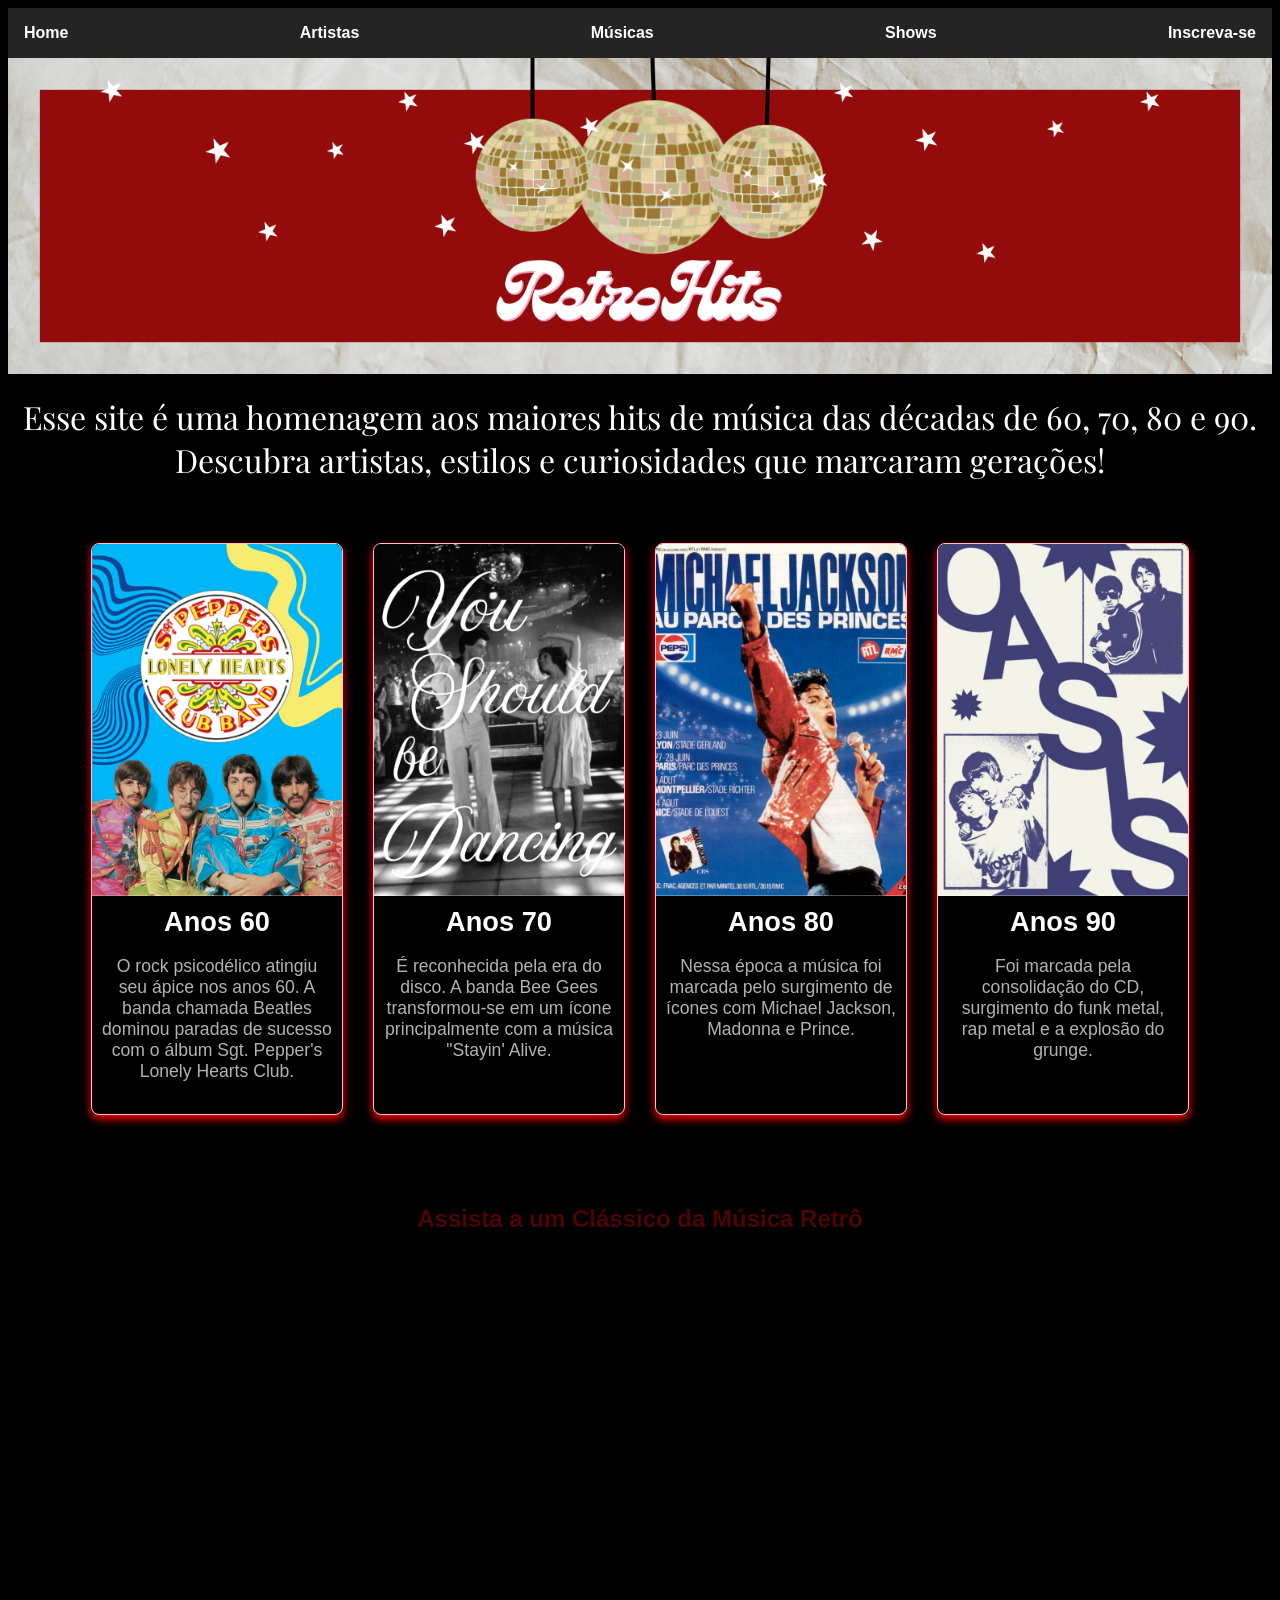
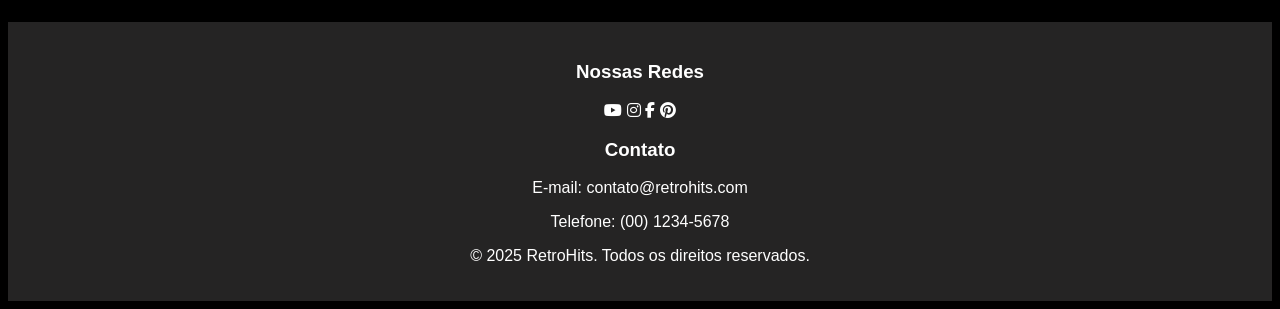
<file: retro.hits/index.html>
<!DOCTYPE html>
<html lang="en">
<head>
    <meta charset="UTF-8">
    <meta name="viewport" content="width=device-width, initial-scale=1.0">
    <title>RetroHits</title>
    <link rel="stylesheet" href="estilo.css">
    <link rel="stylesheet" href="https://cdnjs.cloudflare.com/ajax/libs/font-awesome/6.4.0/css/all.min.css">
    <link rel="apple-touch-icon" sizes="180x180" href="Favicon/apple-touch-icon.png">
<link rel="icon" type="image/png" sizes="32x32" href="Favicon/favicon-32x32.png">
<link rel="icon" type="image/png" sizes="16x16" href="Favicon/favicon-16x16.png">
<link rel="manifest" href="Favicon/site.webmanifest">
<link rel="stylesheet" href="https://cdnjs.cloudflare.com/ajax/libs/font-awesome/6.4.0/css/all.min.css">
<link rel="preconnect" href="https://fonts.googleapis.com">
<link rel="preconnect" href="https://fonts.gstatic.com" crossorigin>
<link href="https://fonts.googleapis.com/css2?family=Playfair+Display:ital,wght@0,400..900;1,400..900&display=swap" rel="stylesheet">
</head>
<body>
    <nav>
        <ul>
            <li>
                <a href="index.html">Home</a>
            </li>
            <li>
                <a href="./Paginas/arstistasbandas.html">Artistas</a>
            </li>
            <li>
                <a href="./Paginas/musica.html">Músicas</a>
            </li>
            <li>
                <a href="./Paginas/shows.html">Shows</a>
            </li>
            <li>
                <a href="./Paginas/inscricao.html">Inscreva-se</a>
            </li>
        </ul>
    </nav>
<!--Banner da primeira pagina-->
<section class="banner">
    <img src="./Imagens/Banner-retrohit-2.png" alt="BannerRetroHits">
</section>
<main>
    <h1 class="indehe-page">Esse site é uma homenagem aos maiores hits de música das décadas de 60, 70, 80 e 90. Descubra artistas, estilos e curiosidades que marcaram gerações!</h1>
</main>
<!--cards do site-->
<section class="decadas-cards">
    <div class="card">
        <a href="./Paginas/arstistasbandas.html">
            <img src="./Imagens/Beatles-60in.png" alt="Anos 60">
        </a>
        <h2>Anos 60</h2>
        <p>O rock psicodélico atingiu seu ápice nos anos 60. A banda chamada Beatles dominou paradas de sucesso com o álbum Sgt. Pepper's Lonely Hearts Club.</p>
    </div>
    <div class="card">
        <a href="./Paginas/arstistasbandas.html">
            <img src="./Imagens/You-70.png" alt="Anos 70">
        </a>
        <h2>Anos 70</h2>
        <p>É reconhecida pela era do disco. A banda Bee Gees transformou-se em um ícone principalmente com a música "Stayin' Alive.</p>
    </div>
    <div class="card">
        <a href="./Paginas/arstistasbandas.html">
            <img src="./Imagens/Michael-80.png" alt="Anos 80">
        </a>
        <h2>Anos 80</h2>
        <p>Nessa época a música foi marcada pelo surgimento de ícones com Michael Jackson, Madonna e Prince.</p>
        </div>
        <div class="card">
            <a href="./Paginas/arstistasbandas.html">
                <img src="./Imagens/oasis-90.png" alt="Anos 90">
            </a>
            <h2>Anos 90</h2>
            <p>Foi marcada pela consolidação do CD, surgimento do funk metal, rap metal e a explosão do grunge.</p>
        </div>
    </div>
</section>
<main>
    <div class="video-container">
        <h2>Assista a um Clássico da Música Retrô</h2>
        <iframe width="560" height="315" src="https://www.youtube.com/embed/hh1mhJXVIkw?si=YY-Cj5XmG7aO5oZC"   title="YouTube video player" frameborder="0" allow="accelerometer; autoplay; clipboard-write; encrypted-media; gyroscope; picture-in-picture" allowfullscreen></iframe>
    </div>
</main>
<footer>
    <div class="footer-container">
        <div class="footer-section social-media">
            <h3>Nossas Redes</h3>
            <div class="social-icons">
                <a href="https://youtu.be/Gs069dndIYk?si=flCSPlb23J-q59A-" target="_blank" title="Nosso Canal no YouTube"><i class="fab fa-youtube"></i></a>
                <a href="https://www.instagram.com/retrohits" target="_blank" title="Nosso Instagram"><i class="fab fa-instagram"></i></a>
                <a href="https://www.facebook.com/retrohits" target="_blank" title="Nossa Página no Facebook"><i class="fab fa-facebook-f"></i></a>
                <a href="https://pin.it/2T1dgFbW1" target="_blank" title="Nosso Pinterest"><i class="fab fa-pinterest"></i></a>
            </div>
        </div>

        <div class="footer-section contact-info">
            <h3>Contato</h3>
            <p>E-mail: contato@retrohits.com</p>
            <p>Telefone: (00) 1234-5678</p>
            <p>&copy; 2025 RetroHits. Todos os direitos reservados.</p>
        </div>
    </div>
</footer>
</body>
</html>
</file>
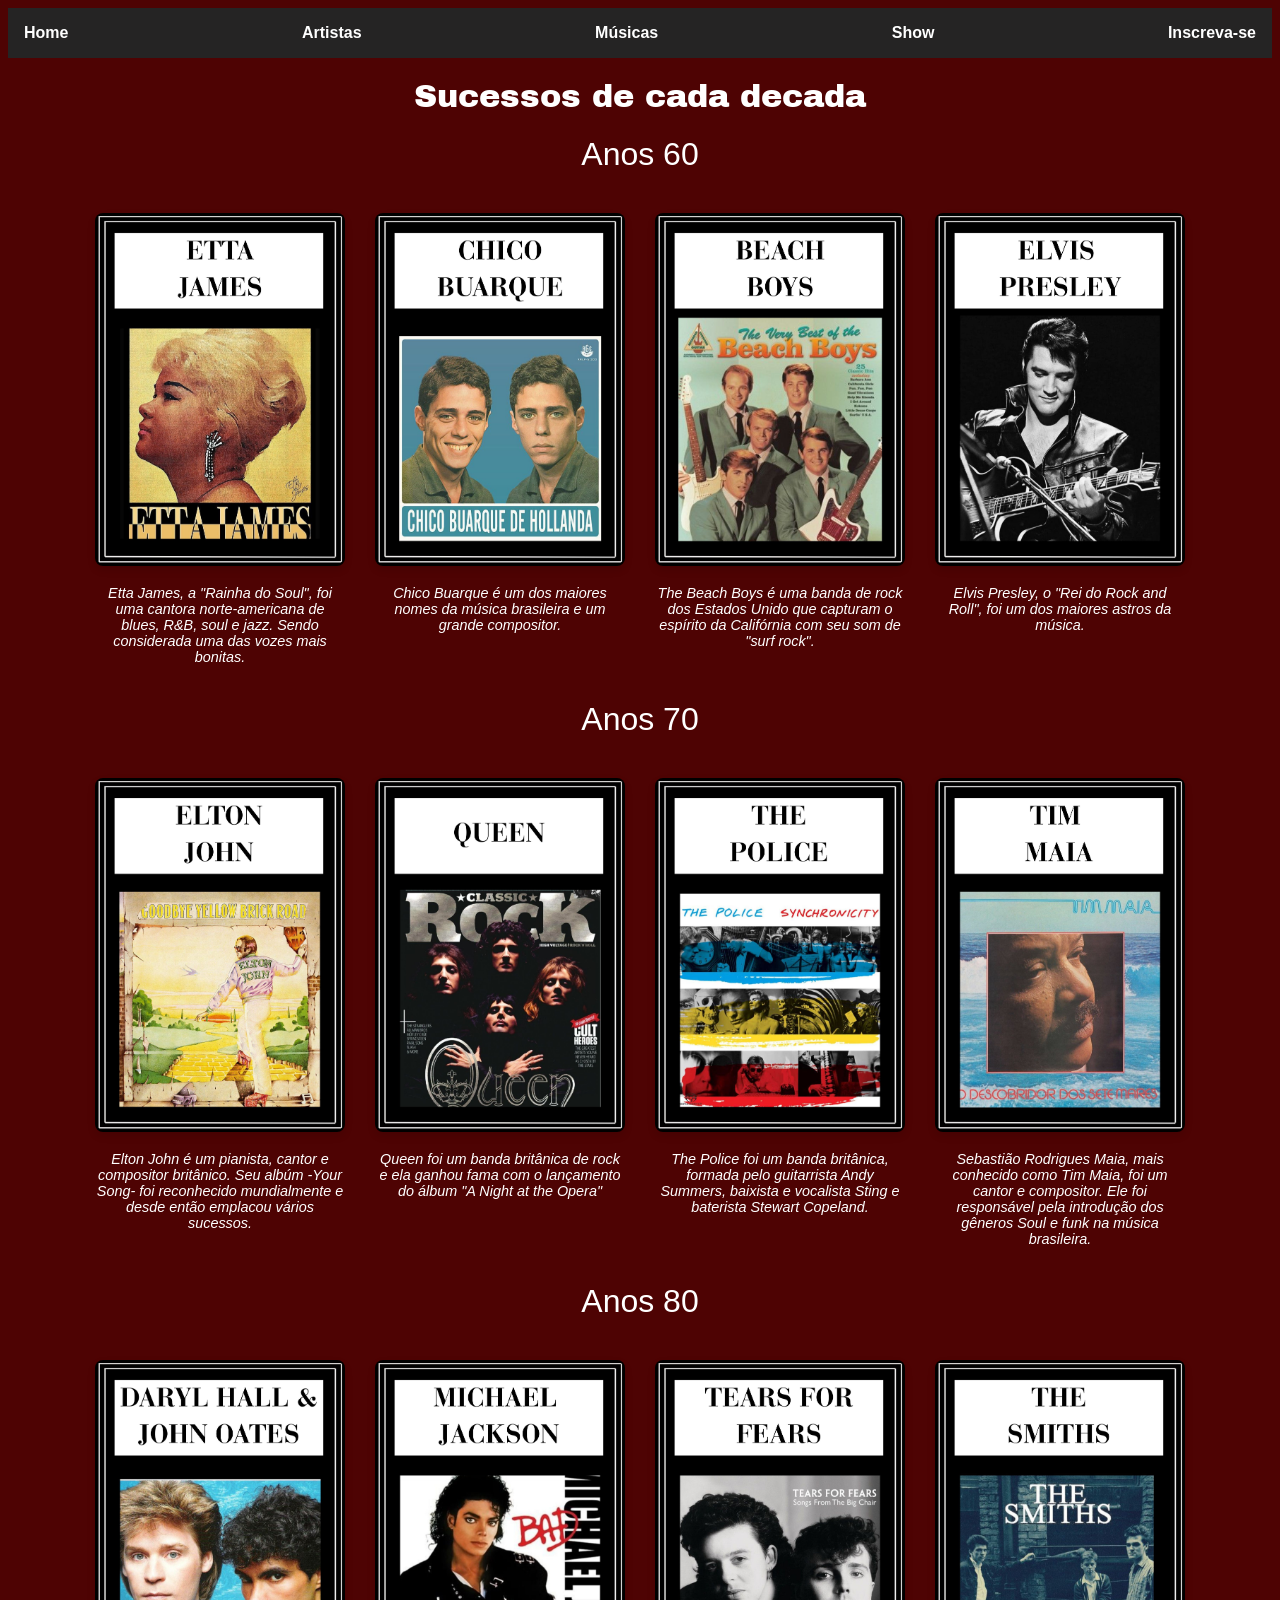
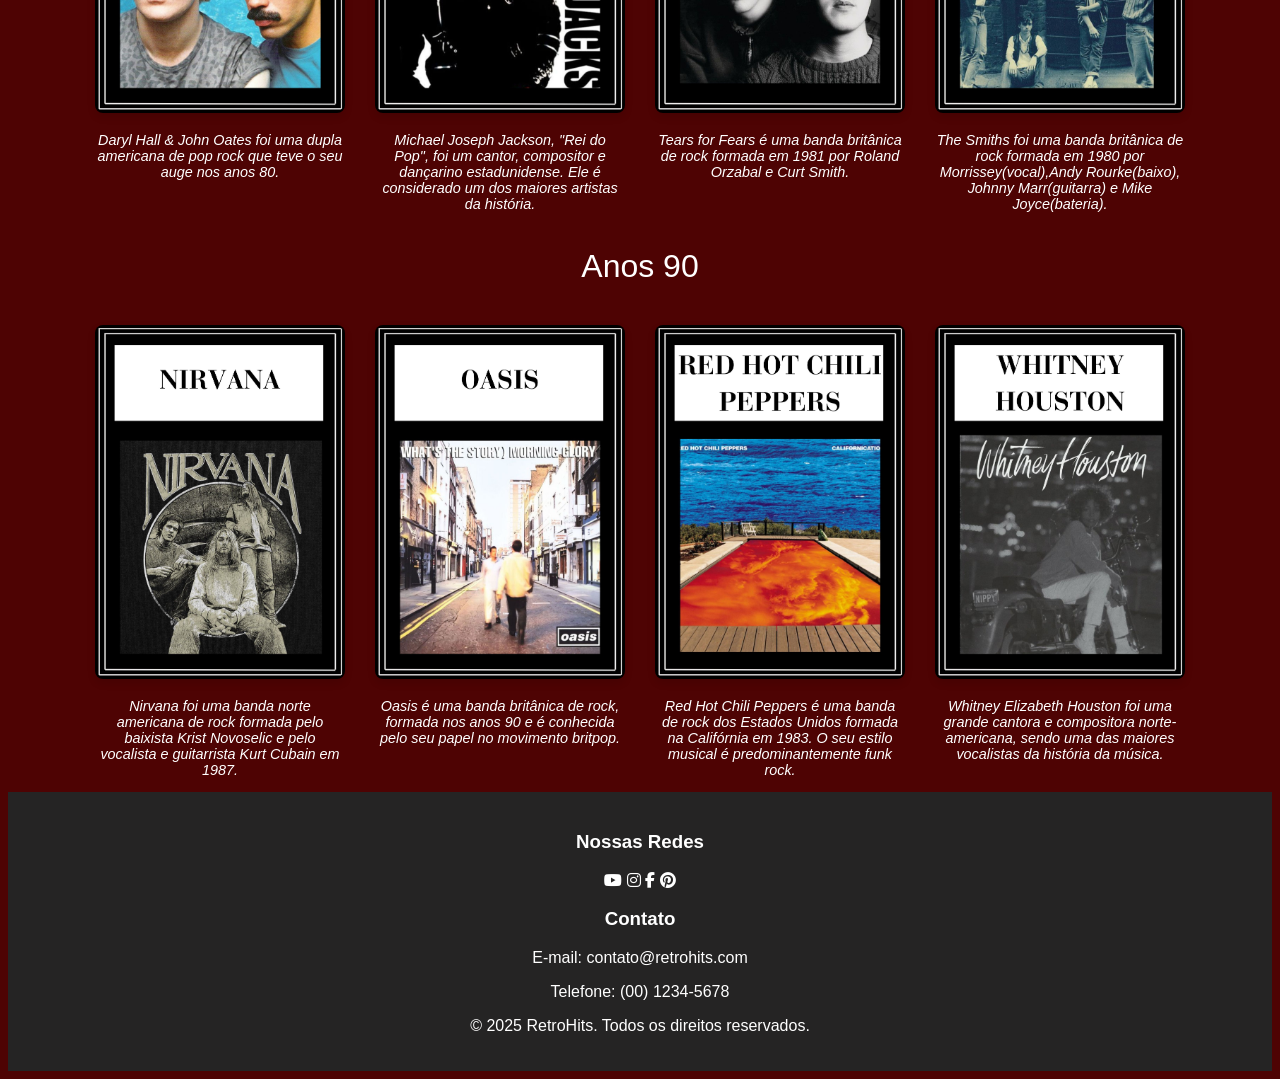
<file: retro.hits/Paginas/arstistasbandas.html>
<!DOCTYPE html>
<html lang="en">
<head>
    <meta charset="UTF-8">
    <meta name="viewport" content="width=device-width, initial-scale=1.0">
    <title>Inscreva-se</title>
    <link rel="stylesheet" href="../estilo.css">
    <link rel="stylesheet" href="https://cdnjs.cloudflare.com/ajax/libs/font-awesome/6.4.0/css/all.min.css">
     <link rel="apple-touch-icon" sizes="180x180" href="../Favicon/apple-touch-icon.png">
<link rel="icon" type="image/png" sizes="32x32" href="../Favicon/favicon-32x32.png">
<link rel="icon" type="image/png" sizes="16x16" href="../Favicon/favicon-16x16.png">
<link rel="manifest" href="../Favicon/site.webmanifest">
<link rel="stylesheet" href="https://cdnjs.cloudflare.com/ajax/libs/font-awesome/6.4.0/css/all.min.css">
<link rel="preconnect" href="https://fonts.googleapis.com">
<link rel="preconnect" href="https://fonts.gstatic.com" crossorigin>
<link href="https://fonts.googleapis.com/css2?family=Archivo+Black&display=swap" rel="stylesheet">
</head>
<body>
    <nav>
        <ul>
            <li>
                <a href="../index.html">Home</a>
            </li>
            <li>
                <a href="../Paginas/arstistasbandas.html">Artistas</a>
            </li>
            <li>
                <a href="../Paginas/musica.html">Músicas</a>
            </li>
            <li>
                <a href="../Paginas/shows.html">Show</a>
            </li>
            <li>
                <a href="../Paginas/inscricao.html">Inscreva-se</a>
            </li>
        </ul>
    </nav>
    <main>
        <h1 class="artistash1-page">Sucessos de cada decada</h1>
        <h1>Anos 60</h1>
        <main>
    <div class="artist-gallery">
        <div class="artist-card">
            <img src="../Imagens/artistas-60-ettta-con.jpg" alt="Etta James">
            <p>Etta James, a "Rainha do Soul", foi uma cantora norte-americana de blues, R&B, soul e jazz. Sendo considerada uma das vozes mais bonitas.</p>
        </div>
        <div class="artist-card">
            <img src="../Imagens/artistas-60-chico-con.jpg" alt="Chico Buarque">
            <p>Chico Buarque é um dos maiores nomes da música brasileira e um grande compositor.</p>
        </div>
        <div class="artist-card">
            <img src="../Imagens/artistas-60-beach-con.jpg" alt="The Beach Boys">
            <p>The Beach Boys é uma banda de rock dos Estados Unido que capturam o espírito da Califórnia com seu som de "surf rock".</p>
        </div>
        <div class="artist-card">
            <img src="../Imagens/artistas-60-elvis-con.jpg" alt="Elvis Presley">
            <p>Elvis Presley, o "Rei do Rock and Roll", foi um dos maiores astros da música.</p>
        </div>
    </div>
    <h1>Anos 70</h1>
    <div class="artist-gallery">
        <div class="artist-card">
            <img src="../Imagens/artistas-70-ELT-con.jpg" alt="Elton John">
            <p>Elton John é um pianista, cantor e compositor britânico. Seu albúm -Your Song- foi reconhecido mundialmente e desde então emplacou vários sucessos.</p>
        </div>
        <div class="artist-card">
            <img src="../Imagens/artistas-70-queen-con.jpg" alt="Queen">
            <p>Queen foi um banda britânica de rock e ela ganhou fama com o lançamento do álbum "A Night at the Opera" </p>
        </div>
        <div class="artist-card">
            <img src="../Imagens/artistas-70-thepo-con.jpg" alt="The Police">
            <p>The Police foi um banda britânica, formada pelo guitarrista Andy Summers, baixista e vocalista Sting e baterista Stewart Copeland.</p>
        </div>
        <div class="artist-card">
            <img src="../Imagens/artistas-70-tim-con.jpg" alt="Tim Maia">
            <p>Sebastião Rodrigues Maia, mais conhecido como Tim Maia, foi um cantor e compositor. Ele foi responsável pela introdução dos gêneros Soul e funk na música brasileira.</p>
        </div>
    </div>
        <h1>Anos 80</h1>
    <div class="artist-gallery">
        <div class="artist-card">
            <img src="../Imagens/artistas-80-DAJO-con.jpg" alt="Daryl Hall and John Oats">
            <p>Daryl Hall & John Oates foi uma dupla americana de pop rock que teve o seu auge nos anos 80.</p>
        </div>
        <div class="artist-card">
            <img src="../Imagens/artistas-80-MICHA-con.jpg" alt="Michael Jackson">
            <p>Michael Joseph Jackson, "Rei do Pop", foi um cantor, compositor e dançarino estadunidense. Ele é considerado um dos maiores artistas da história. </p>
        </div>
        <div class="artist-card">
            <img src="../Imagens/artistas-80-TEFF-con.jpg" alt="Tears for Fears">
            <p>Tears for Fears é uma banda britânica de rock formada em 1981 por Roland Orzabal e Curt Smith.</p>
        </div>
        <div class="artist-card">
            <img src="../Imagens/artistas-80-THESM-con.jpg" alt="The Smiths">
            <p>The Smiths foi uma banda britânica de rock formada em 1980 por Morrissey(vocal),Andy Rourke(baixo), Johnny Marr(guitarra) e Mike Joyce(bateria).</p>
        </div>
    </div>
        <h1>Anos 90</h1>
    <div class="artist-gallery">
        <div class="artist-card">
            <img src="../Imagens/artistas-90-NIRVANA-con.jpg" alt="Nirvana">
            <p>Nirvana foi uma banda norte americana de rock formada pelo baixista Krist Novoselic e pelo vocalista e guitarrista Kurt Cubain em 1987.</p>
        </div>
        <div class="artist-card">
            <img src="../Imagens/artistas-90-oasis-con.jpg" alt="Oasis">
            <p>Oasis é uma banda britânica de rock, formada nos anos 90 e é conhecida pelo seu papel no movimento britpop.</p>
        </div>
        <div class="artist-card">
            <img src="../Imagens/artistas-90-RHC.jpg" alt="Red Hot Chili Peppers">
            <p>Red Hot Chili Peppers é uma banda de rock dos Estados Unidos formada na Califórnia em 1983. O seu estilo musical é predominantemente funk rock.</p>
        </div>
        <div class="artist-card">
            <img src="../Imagens/artistas-90-WH-con.jpg" alt="Whitney Houston">
            <p>Whitney Elizabeth Houston foi uma grande cantora e compositora norte-americana, sendo uma das maiores vocalistas da história da música.</p>
        </div>
    </div>
</main>
<body class="artists-page">
</section>
<footer>
    <div class="footer-container">
        <div class="footer-section social-media">
            <h3>Nossas Redes</h3>
            <div class="social-icons">
                <a href="https://youtu.be/Gs069dndIYk?si=flCSPlb23J-q59A-" target="_blank" title="Nosso Canal no YouTube"><i class="fab fa-youtube"></i></a>
                <a href="https://www.instagram.com/retrohits" target="_blank" title="Nosso Instagram"><i class="fab fa-instagram"></i></a>
                <a href="https://www.facebook.com/retrohits" target="_blank" title="Nossa Página no Facebook"><i class="fab fa-facebook-f"></i></a>
                <a href="https://pin.it/2T1dgFbW1" target="_blank" title="Nosso Pinterest"><i class="fab fa-pinterest"></i></a>
            </div>
        </div>

        <div class="footer-section contact-info">
            <h3>Contato</h3>
            <p>E-mail: contato@retrohits.com</p>
            <p>Telefone: (00) 1234-5678</p>
            <p>&copy; 2025 RetroHits. Todos os direitos reservados.</p>
        </div>
    </div>
</footer>
</body>
</html>
</file>
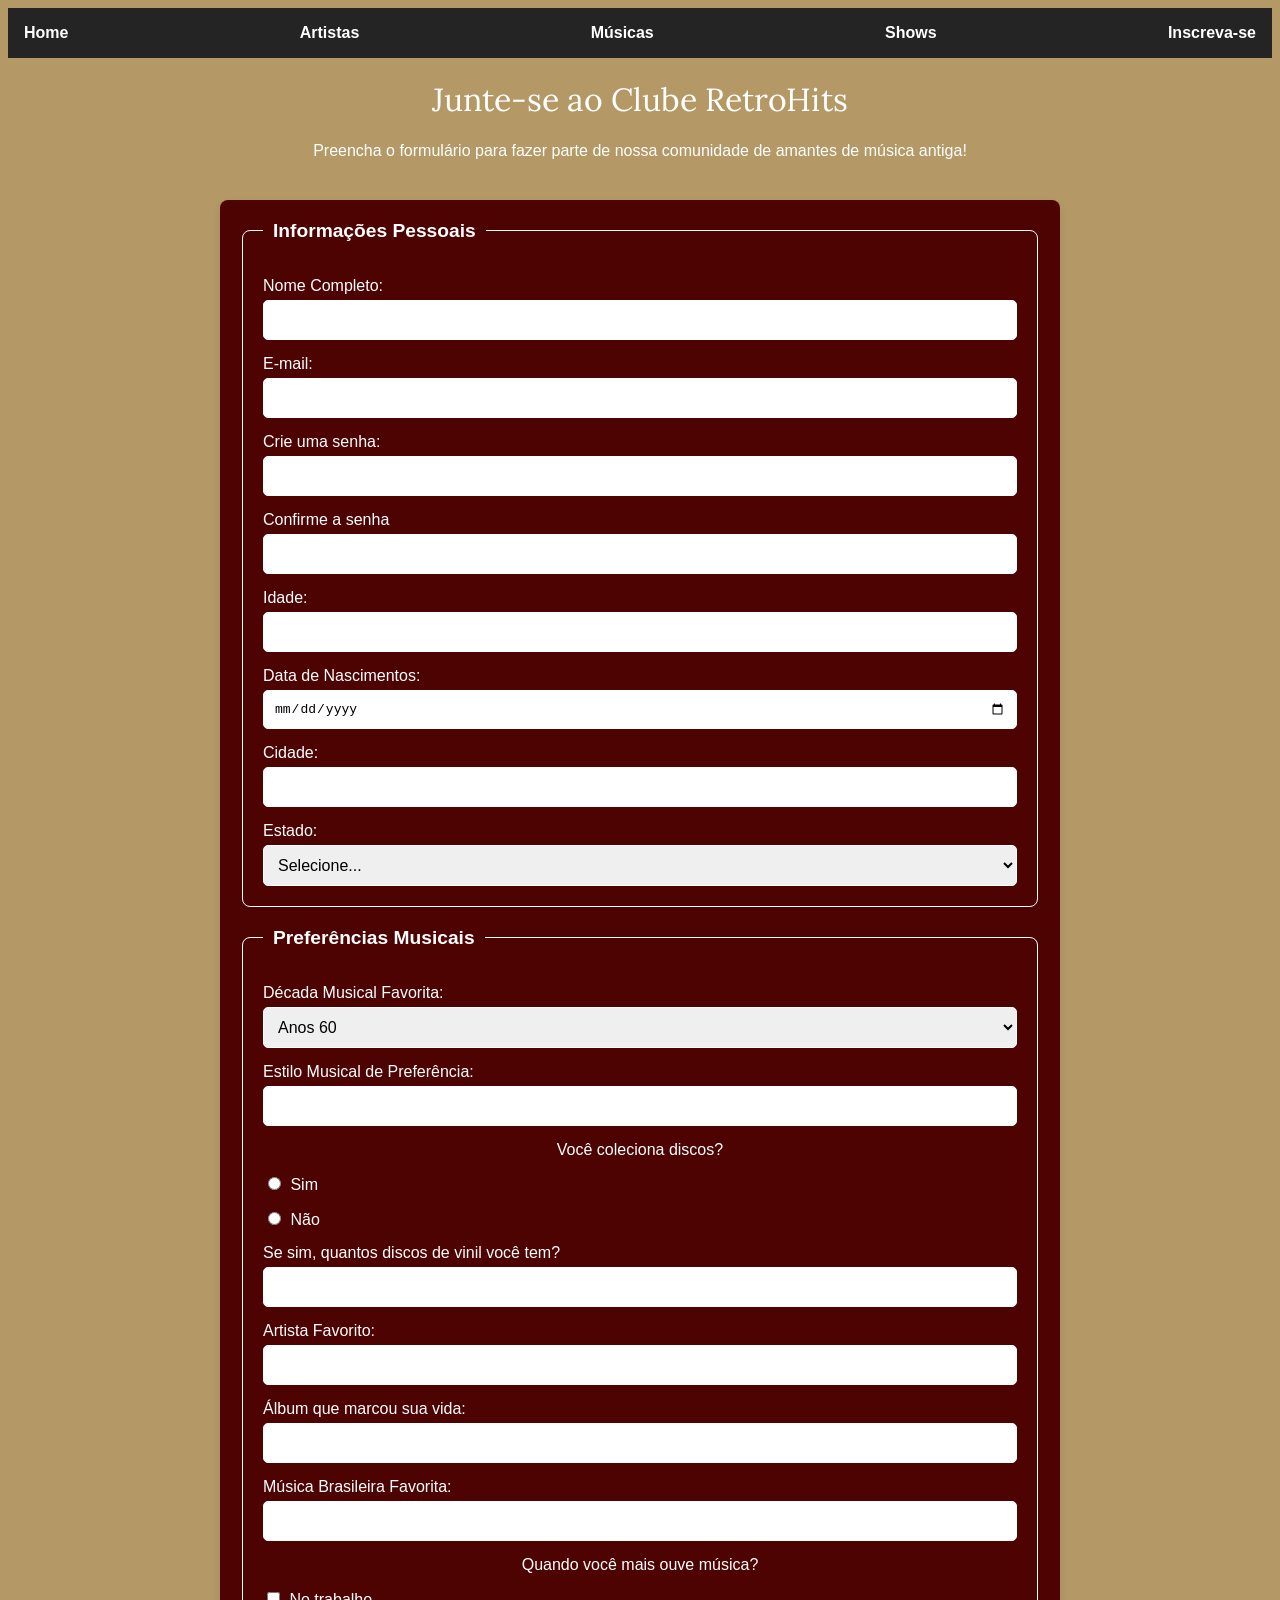
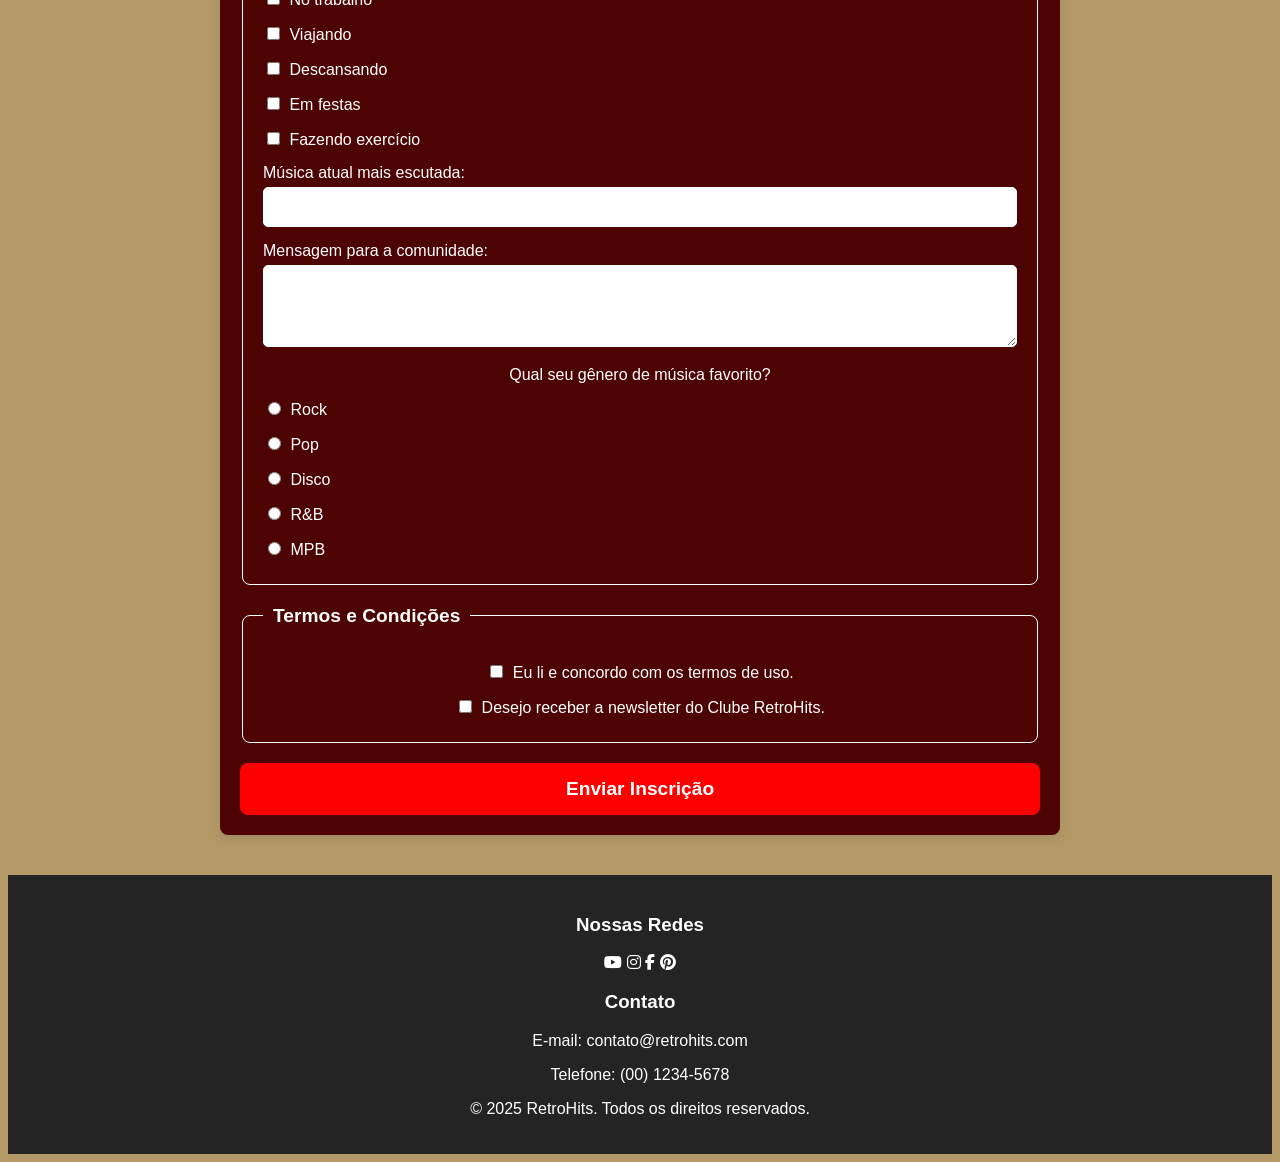
<file: retro.hits/Paginas/inscricao.html>
<!DOCTYPE html>
<html lang="en">
<head>
    <meta charset="UTF-8">
    <meta name="viewport" content="width=device-width, initial-scale=1.0">
    <title>Inscreva-se</title>
    <link rel="stylesheet" href="../estilo.css">
    <link rel="stylesheet" href="https://cdnjs.cloudflare.com/ajax/libs/font-awesome/6.4.0/css/all.min.css">
      <link rel="apple-touch-icon" sizes="180x180" href="../Favicon/apple-touch-icon.png">
<link rel="icon" type="image/png" sizes="32x32" href="../Favicon/favicon-32x32.png">
<link rel="icon" type="image/png" sizes="16x16" href="../Favicon/favicon-16x16.png">
<link rel="manifest" href="../Favicon/site.webmanifest">
    <link rel="stylesheet" href="https://cdnjs.cloudflare.com/ajax/libs/font-awesome/6.4.0/css/all.min.css">
    <link rel="preconnect" href="https://fonts.googleapis.com">
    <link rel="preconnect" href="https://fonts.gstatic.com" crossorigin>
    <link href="https://fonts.googleapis.com/css2?family=Lora:ital,wght@0,400..700;1,400..700&display=swap" rel="stylesheet">
</head>
<body>
    <nav>
        <ul>
            <li>
                <a href="../index.html">Home</a>
            </li>
            <li>
                <a href="../Paginas/arstistasbandas.html">Artistas</a>
            </li>
            <li>
                <a href="../Paginas/musica.html">Músicas</a>
            </li>
            <li>
                <a href="../Paginas/shows.html">Shows</a>
            </li>
            <li>
                <a href="../Paginas/inscricao.html">Inscreva-se</a>
            </li>
        </ul>
    </nav>
    <main>
        <h1 class="title font anton">Junte-se ao Clube RetroHits</h1>
        
        <p>Preencha o formulário para fazer parte de nossa comunidade de amantes de música antiga!</p>

        <form action="#" method="POST">

            <fieldset>
                <legend>Informações Pessoais</legend>
                <label for="nome">Nome Completo:</label>
                <input type="text" id="nome" name="nome_completo" required>

                <label for="email">E-mail:</label>
                <input type="email" id="email" name="email_usuario" required>

                <label for="senha">Crie uma senha:</label>
                <input type="password" id="senha" name="senha_usuario" required>

                <label for="confirma_senha">Confirme a senha</label>
                <input type="password" id="confirma_senha" name="confirma_senha" required>

                <label for="idade">Idade:</label>
                <input type="number" id="idade" min="5" max="120" required>

                <label for="data_nasc">Data de Nascimentos:</label>
                <input type="date" id="data_nasc" name="data_nascimento" required>

                <label for="cidade">Cidade:</label>
                <input type="text" id="cidade" name="cidade_usuario" required>

                <label for="estado">Estado:</label>
                <select id="estado" name="estado_usuario">
                    <option value="">Selecione...</option>
                    <option value="AC">Acre</option>
                    <option value="AL">Alagoas</option>
                    <option value="AP">Amapá</option>
                    <option value="AM">Amazonas</option>
                    <option value="BA">Bahia</option>
                    <option value="CE">Ceará</option>
                    <option value="DF">Distrito Federal</option>
                    <option value="ES">Espírito Santo</option>
                    <option value="GO">Goiás</option>
                    <option value="MA">Maranhão</option>
                    <option value="MT">Mato Grosso</option>
                    <option value="MS">Mato Grosso do Sul</option>
                    <option value="MG">Minas Gerais</option>
                    <option value="PA">Pará</option>
                    <option value="PB">Paraíba</option>
                    <option value="PR">Paraná</option>
                    <option value="PE">Pernambuco</option>
                    <option value="PI">Piauí</option>
                    <option value="RJ">Rio de Janeiro</option>
                    <option value="RN">Rio Grande do Norte</option>
                    <option value="RS">Rio Grande do Sul</option>
                    <option value="RO">Rondônia</option>
                    <option value="RR">Roraima</option>
                    <option value="SC">Santa Catarina</option>
                    <option value="SP">São Paulo</option>
                    <option value="SE">Sergipe</option>
                    <option value="TO">Tocantins</option>
                </select>
            </fieldset>

            <fieldset>
                <legend>Preferências Musicais</legend>
                <label for="decada_favorita">Década Musical Favorita:</label>
                <select id="decada_favorita" name="decada_musical_favorita">
                    <option value="60">Anos 60</option>
                    <option value="70">Anos 70</option>
                    <option value="80">Anos 80</option>
                    <option value="90">Anos 90</option>
                </select>
                
                <label for="estilo_musical">Estilo Musical de Preferência:</label>
                <input type="text" id="estilo_musical" name="estilo_musical">
                
                <p>Você coleciona discos?</p>
                <label><input type="radio" name="coleciona_discos" value="sim" required> Sim</label>
                <label><input type="radio" name="coleciona_discos" value="nao"> Não</label>

                <label for="quantos_vinil">Se sim, quantos discos de vinil você tem?</label>
                <input type="number" id="quantos_vinil" name="quantos_vinil" min="0">
                
                <label for="artista_favorito">Artista Favorito:</label>
                <input type="text" id="artista_favorito" name="artista_favorito">
                
                <label for="album_vida">Álbum que marcou sua vida:</label>
                <input type="text" id="album_vida" name="album_que_marcou">
                
                <label for="musica_br">Música Brasileira Favorita:</label>
                <input type="text" id="musica_br" name="musica_br_favorita">
                
                <p>Quando você mais ouve música?</p>
                <label><input type="checkbox" name="quando_ouve_musica[]" value="no_trabalho"> No trabalho</label>
                <label><input type="checkbox" name="quando_ouve_musica[]" value="viajando"> Viajando</label>
                <label><input type="checkbox" name="quando_ouve_musica[]" value="descansando"> Descansando</label>
                <label><input type="checkbox" name="quando_ouve_musica[]" value="em_festas"> Em festas</label>
                <label><input type="checkbox" name="quando_ouve_musica[]" value="fazendo_exercicio"> Fazendo exercício</label>
                
                <label for="musica_atual">Música atual mais escutada:</label>
                <input type="text" id="musica_atual" name="musica_atual_escudada">
                
                <label for="mensagem">Mensagem para a comunidade:</label>
                <textarea id="mensagem" name="mensagem_comunidade" rows="4"></textarea>

                <p>Qual seu gênero de música favorito?</p>
                <label><input type="radio" name="genero_favorito" value="rock"> Rock</label>
                <label><input type="radio" name="genero_favorito" value="pop"> Pop</label>
                <label><input type="radio" name="genero_favorito" value="disco"> Disco</label>
                <label><input type="radio" name="genero_favorito" value="r&b"> R&B</label>
                <label><input type="radio" name="genero_favorito" value="mpb"> MPB</label>

            </fieldset>

            <fieldset>
                <legend>Termos e Condições</legend>
                <p>
                    <label>
                        <input type="checkbox" name="aceite_termos" required>
                        Eu li e concordo com os termos de uso.
                    </label>
                </p>
                <p>
                    <label>
                        <input type="checkbox" name="receber_newsletter">
                        Desejo receber a newsletter do Clube RetroHits.
                    </label>
                </p>
            </fieldset>

            <button type="submit">Enviar Inscrição</button>
        </form>
    </main>
<body class="inscricao-page"></body>
<footer>
    <div class="footer-container">
        <div class="footer-section social-media">
            <h3>Nossas Redes</h3>
            <div class="social-icons">
                <a href="https://youtu.be/Gs069dndIYk?si=flCSPlb23J-q59A-" target="_blank" title="Nosso Canal no YouTube"><i class="fab fa-youtube"></i></a>
                <a href="https://www.instagram.com/retrohits" target="_blank" title="Nosso Instagram"><i class="fab fa-instagram"></i></a>
                <a href="https://www.facebook.com/retrohits" target="_blank" title="Nossa Página no Facebook"><i class="fab fa-facebook-f"></i></a>
                <a href="https://pin.it/2T1dgFbW1" target="_blank" title="Nosso Pinterest"><i class="fab fa-pinterest"></i></a>
            </div>
        </div>

        <div class="footer-section contact-info">
            <h3>Contato</h3>
            <p>E-mail: contato@retrohits.com</p>
            <p>Telefone: (00) 1234-5678</p>
            <p>&copy; 2025 RetroHits. Todos os direitos reservados.</p>
        </div>
    </div>
</footer>
</body>
</html>
</file>
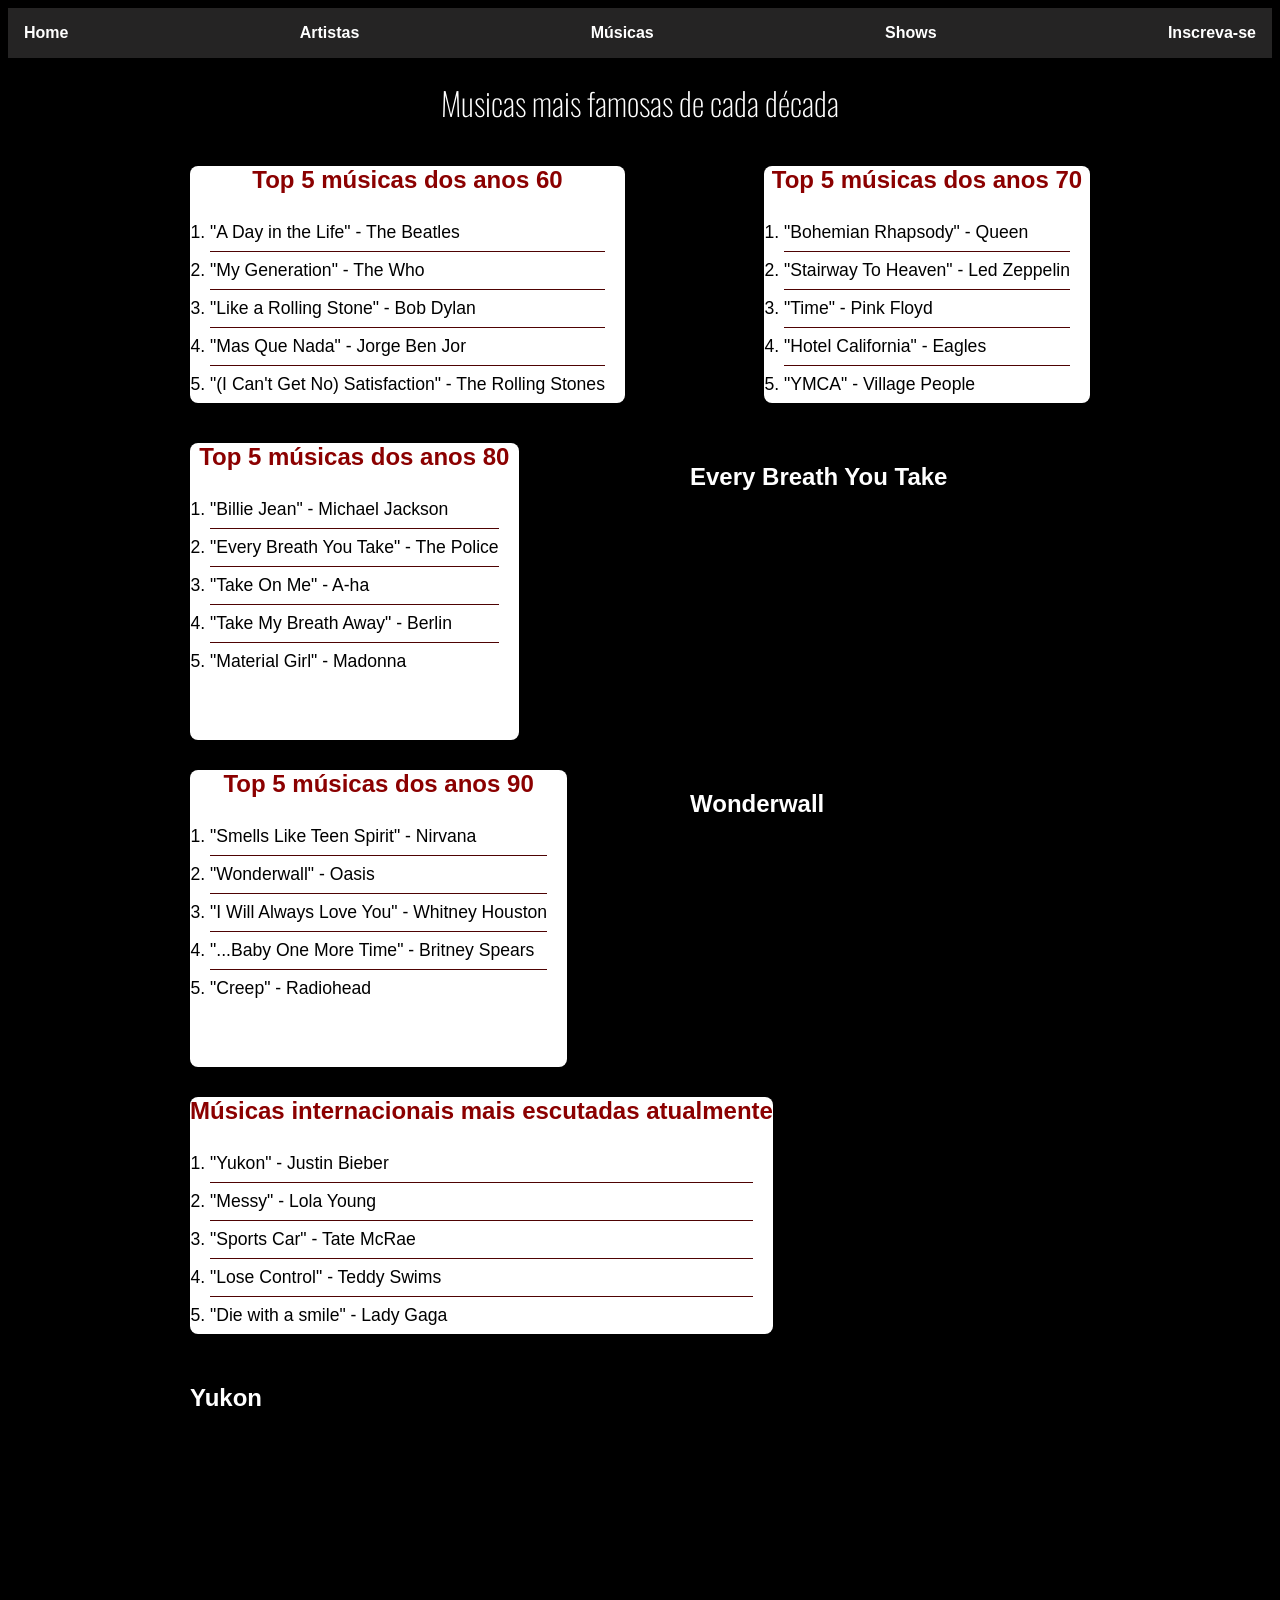
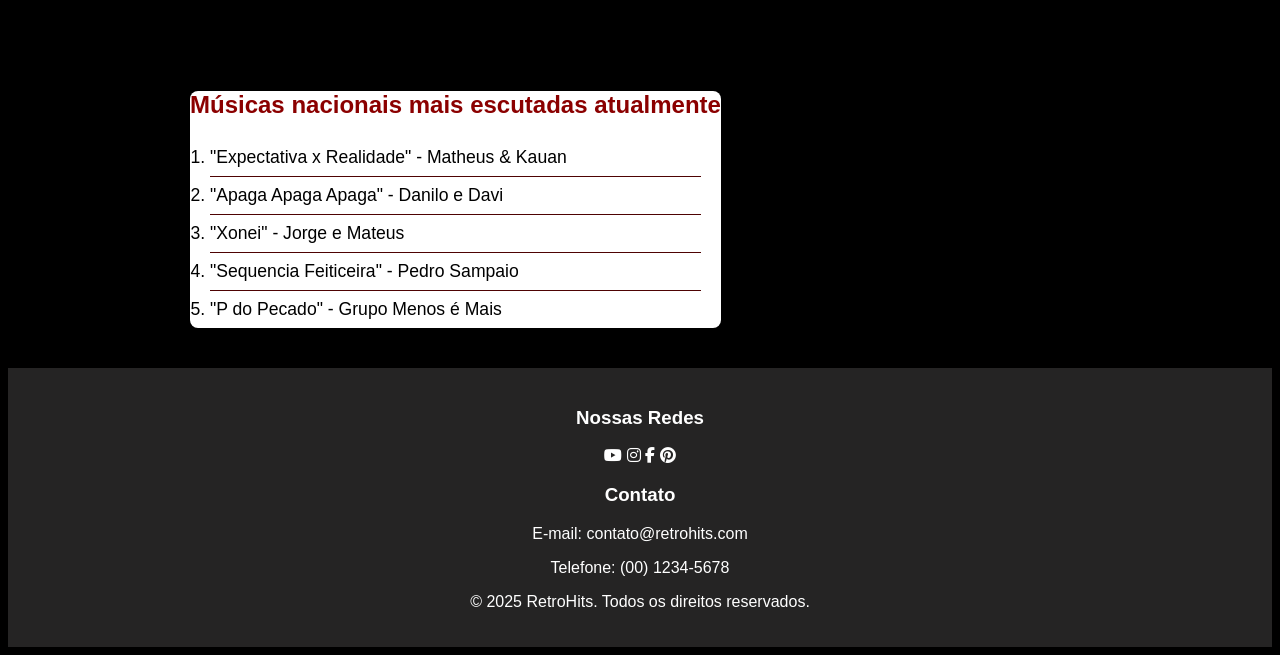
<file: retro.hits/Paginas/musica.html>
<!DOCTYPE html>
<html lang="en">
<head>
    <meta charset="UTF-8">
    <meta name="viewport" content="width=device-width, initial-scale=1.0">
    <title>Inscreva-se</title>
    <link rel="stylesheet" href="../estilo.css">
    <link rel="stylesheet" href="https://cdnjs.cloudflare.com/ajax/libs/font-awesome/6.4.0/css/all.min.css">
      <link rel="apple-touch-icon" sizes="180x180" href="../Favicon/apple-touch-icon.png">
<link rel="icon" type="image/png" sizes="32x32" href="../Favicon/favicon-32x32.png">
<link rel="icon" type="image/png" sizes="16x16" href="../Favicon/favicon-16x16.png">
<link rel="manifest" href="../Favicon/site.webmanifest">
<link rel="stylesheet" href="https://cdnjs.cloudflare.com/ajax/libs/font-awesome/6.4.0/css/all.min.css">
<link rel="preconnect" href="https://fonts.googleapis.com">
<link rel="preconnect" href="https://fonts.gstatic.com" crossorigin>
<link href="https://fonts.googleapis.com/css2?family=Oswald:wght@200..700&display=swap" rel="stylesheet">
</head>
<body>
   <nav>
        <ul>
            <li>
                <a href="../index.html">Home</a>
            </li>
            <li>
                <a href="../Paginas/arstistasbandas.html">Artistas</a>
            </li>
            <li>
                <a href="../Paginas/musica.html">Músicas</a>
            </li>
            <li>
                <a href="../Paginas/shows.html">Shows</a>
            </li>
            <li>
                <a href="../Paginas/inscricao.html">Inscreva-se</a>
            </li>
        </ul>
    </nav>
<h1 class="musicah1-page">Musicas mais famosas de cada década</h1>
<main>
    <div class="top-list-container">
        <div class="list-column">
            <h2 class="list-title">Top 5 músicas dos anos 60</h2>
            <ol class="top-list">
                <li>"A Day in the Life" - The Beatles</li>
                <li>"My Generation" - The Who</li>
                <li>"Like a Rolling Stone" - Bob Dylan</li>
                <li>"Mas Que Nada" - Jorge Ben Jor</li>
                <li>"(I Can't Get No) Satisfaction" - The Rolling Stones</li>
            </ol>
        </div>
        <div class="list-column">
            <h2 class="list-title">Top 5 músicas dos anos 70</h2>
            <ol class="top-list">
                <li>"Bohemian Rhapsody" - Queen</li>
                <li>"Stairway To Heaven" - Led Zeppelin</li>
                <li>"Time" - Pink Floyd</li>
                <li>"Hotel California" - Eagles</li>
                <li>"YMCA" - Village People</li>
            </ol>
        </div>
    </div>
    <div class="top-list-container">
        <div class="list-column">
            <h2 class="list-title">Top 5 músicas dos anos 80</h2>
            <ol class="top-list">
                <li>"Billie Jean" - Michael Jackson</li>
                <li>"Every Breath You Take" - The Police</li>
                <li>"Take On Me" - A-ha</li>
                <li>"Take My Breath Away" - Berlin</li>
                <li>"Material Girl" - Madonna</li>
            </ol>
        </div>
        <div class="video-column">
            <h2 class="video-title">Every Breath You Take</h2>
            <iframe width="400" height="225" src="https://www.youtube.com/embed/HwvNkB5GwJ0?si=4gt2Xzy4EZ7JZPDn"    title="Youtube video player" frameborder="0" allow="accelerometer; autoplay; clipboard-write; encrypted-media; gyroscope; picture-in-picture" allowfullscreen></iframe>
        </div>
        <div class="list-column">
            <h2 class="list-title">Top 5 músicas dos anos 90</h2>
            <ol class="top-list">
                <li>"Smells Like Teen Spirit" - Nirvana</li>
                <li>"Wonderwall" - Oasis</li>
                <li>"I Will Always Love You" - Whitney Houston</li>
                <li>"...Baby One More Time" - Britney Spears</li>
                <li>"Creep" - Radiohead</li>
            </ol>
        </div>
        <div class="video-column">
            <h2 class="video-title">Wonderwall</h2>
            <iframe width="400" height="225" src="https://www.youtube.com/embed/jBZUq-_e7SM?si=bK2P93SoV9fVav20"  title="Youtube video player" frameborder="0" allow="accelerometer; autoplay; clipboard-write; encrypted-media; gyroscope; picture-in-picture" allowfullscreen></iframe>
        </div>
        <div class="list-column">
            <h2 class="list-title">Músicas internacionais mais escutadas atualmente</h2>
            <ol class="top-list">
                <li>"Yukon" - Justin Bieber</li>
                <li>"Messy" - Lola Young</li>
                <li>"Sports Car" - Tate McRae</li>
                <li>"Lose Control" - Teddy Swims</li>
                <li>"Die with a smile" - Lady Gaga</li>
            </ol>
        </div>
        <div class="video-column">
            <h2 class="video-title">Yukon</h2>
            <iframe width="400" height="225" src="https://www.youtube.com/embed/fXivMSJm_kA?si=joV_cAY2PU5z5aK7" title="Youtube video player" frameborder="0" allow="accelerometer; autoplay; clipboard-write; encrypted-media; gyroscope; picture-in-picture" allowfullscreen></iframe>
        </div>
        <div class="list-column">
            <h2 class="list-title">Músicas nacionais mais escutadas atualmente</h2>
            <ol class="top-list">
                <li>"Expectativa x Realidade" - Matheus & Kauan</li>
                <li>"Apaga Apaga Apaga" - Danilo e Davi</li>
                <li>"Xonei" - Jorge e Mateus</li>
                <li>"Sequencia Feiticeira" - Pedro Sampaio</li>
                <li>"P do Pecado" - Grupo Menos é Mais</li>
            </ol>
        </div>
    </div>
</main>
<footer>
    <div class="footer-container">
        <div class="footer-section social-media">
            <h3>Nossas Redes</h3>
            <div class="social-icons">
                <a href="https://youtu.be/Gs069dndIYk?si=flCSPlb23J-q59A-" target="_blank" title="Nosso Canal no YouTube"><i class="fab fa-youtube"></i></a>
                <a href="https://www.instagram.com/retrohits" target="_blank" title="Nosso Instagram"><i class="fab fa-instagram"></i></a>
                <a href="https://www.facebook.com/retrohits" target="_blank" title="Nossa Página no Facebook"><i class="fab fa-facebook-f"></i></a>
                <a href="https://pin.it/2T1dgFbW1" target="_blank" title="Nosso Pinterest"><i class="fab fa-pinterest"></i></a>
            </div>
        </div>

        <div class="footer-section contact-info">
            <h3>Contato</h3>
            <p>E-mail: contato@retrohits.com</p>
            <p>Telefone: (00) 1234-5678</p>
            <p>&copy; 2025 RetroHits. Todos os direitos reservados.</p>
        </div>
    </div>
</footer>
</body>
</html>
</file>
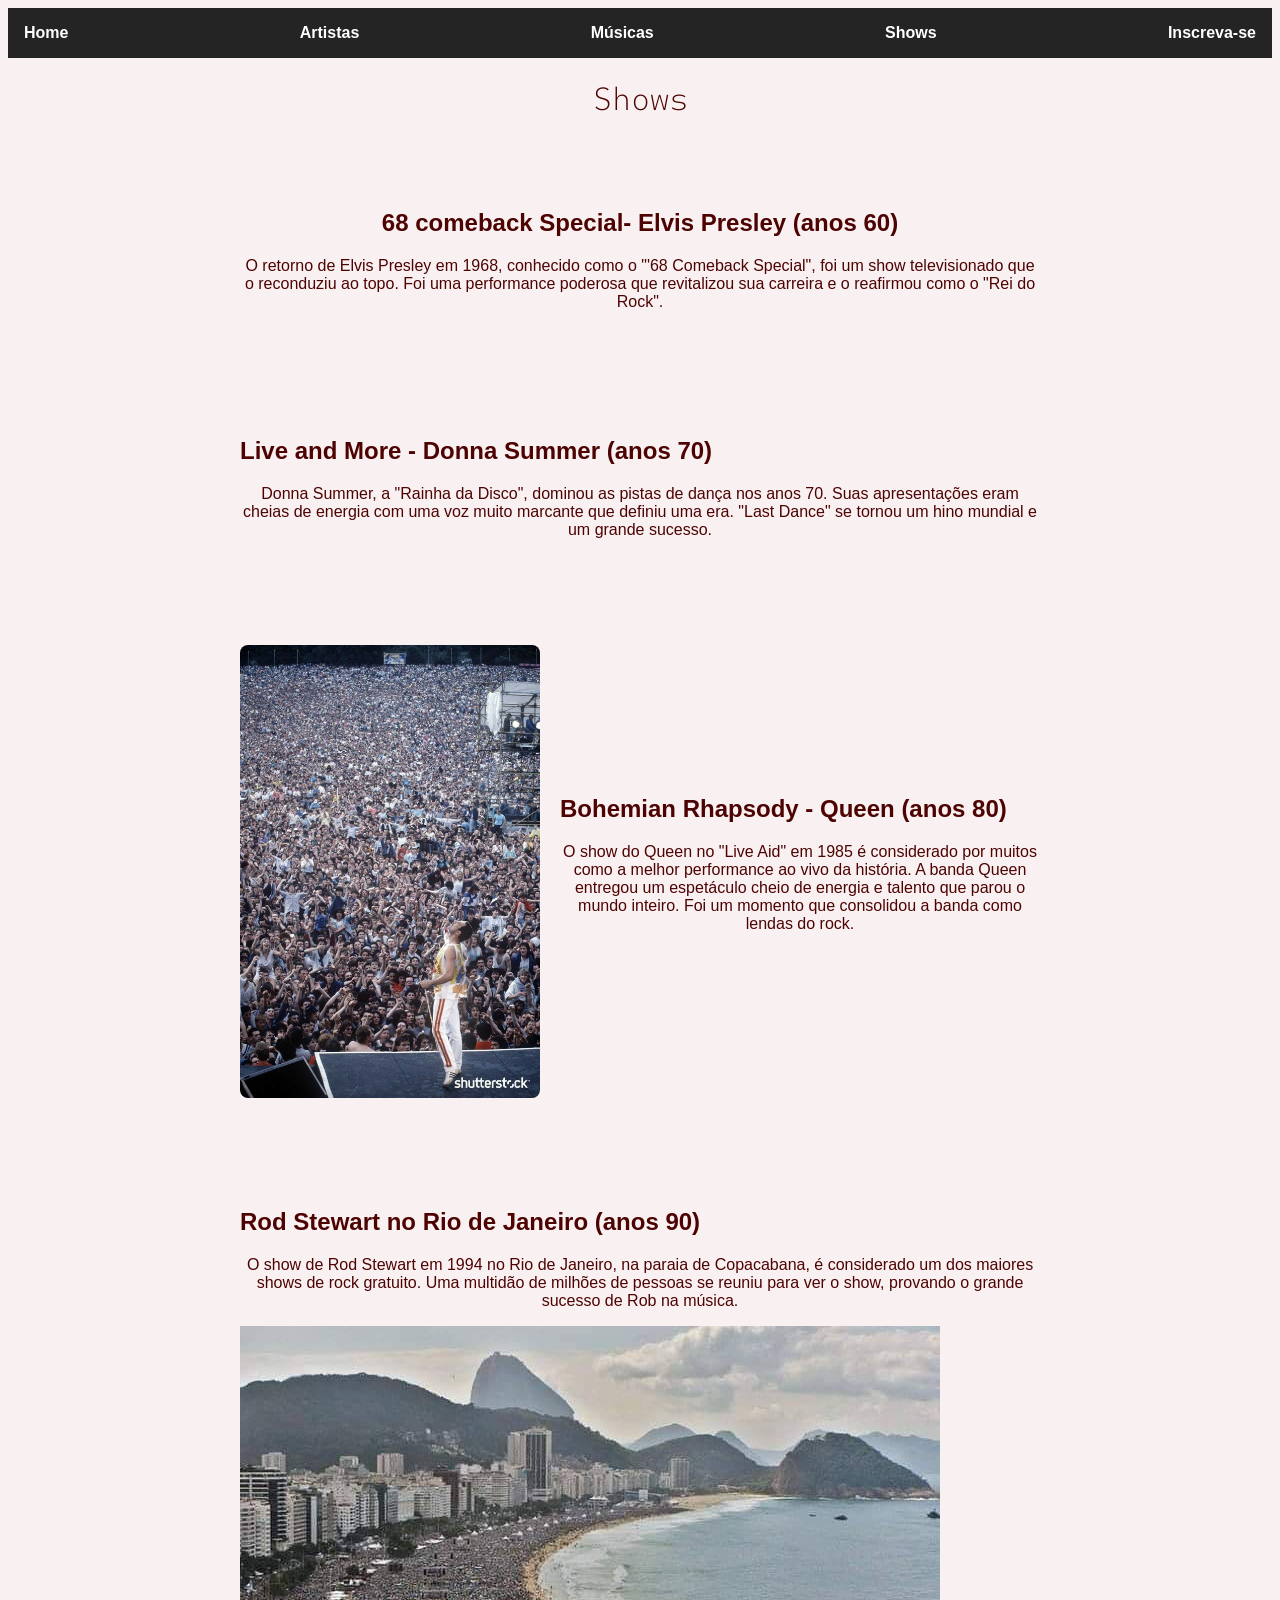
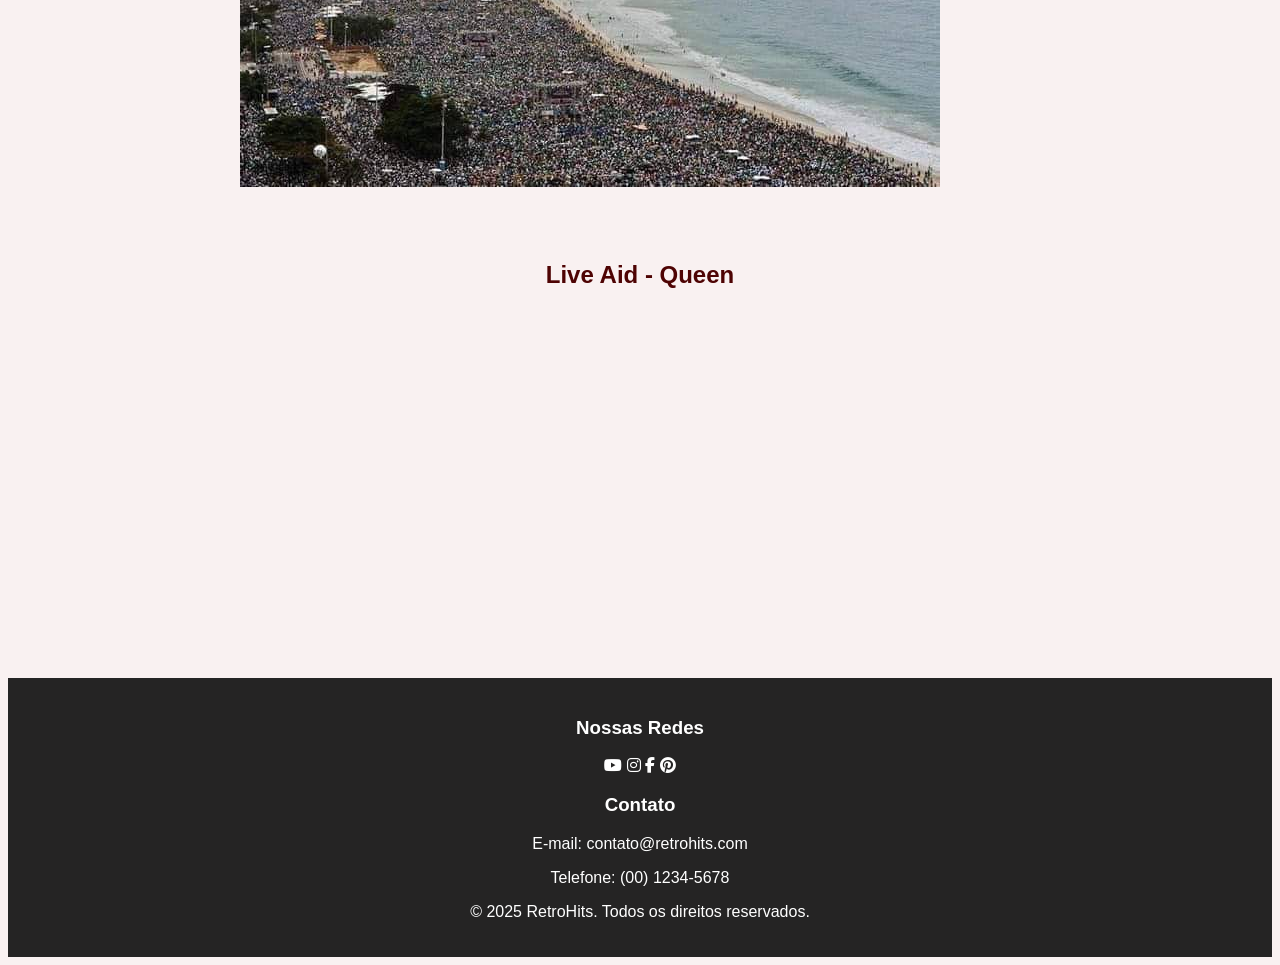
<file: retro.hits/Paginas/shows.html>
<!DOCTYPE html>
<html lang="en">
<head>
    <meta charset="UTF-8">
    <meta name="viewport" content="width=device-width, initial-scale=1.0">
    <title>Shows</title>
    <link rel="stylesheet" href="../estilo.css">
    <link rel="stylesheet" href="https://cdnjs.cloudflare.com/ajax/libs/font-awesome/6.4.0/css/all.min.css">
    <link rel="apple-touch-icon" sizes="180x180" href="../Favicon/apple-touch-icon.png">
    <link rel="icon" type="image/png" sizes="32x32" href="../Favicon/favicon-32x32.png">
    <link rel="icon" type="image/png" sizes="16x16" href="../Favicon/favicon-16x16.png">
    <link rel="manifest" href="../Favicon/site.webmanifest">
<link rel="stylesheet" href="https://cdnjs.cloudflare.com/ajax/libs/font-awesome/6.4.0/css/all.min.css">
<link rel="preconnect" href="https://fonts.googleapis.com">
<link rel="preconnect" href="https://fonts.gstatic.com" crossorigin>
<link href="https://fonts.googleapis.com/css2?family=SUSE+Mono:ital,wght@0,100..800;1,100..800&display=swap" rel="stylesheet">
</head>
<body class="shows-page">
    <nav>
        <ul>
            <li>
                <a href="../index.html">Home</a>
            </li>
            <li>
                <a href="../Paginas/arstistasbandas.html">Artistas</a>
            </li>
            <li>
                <a href="../Paginas/musica.html">Músicas</a>
            </li>
            <li>
                <a href="../Paginas/shows.html">Shows</a>
            </li>
            <li>
                <a href="../Paginas/inscricao.html">Inscreva-se</a>
            </li>
        </ul>
    </nav>
    <main>
        <h1 class="centered-title">Shows</h1>

        <div class="show-section centered-text">
            <h2>68 comeback Special- Elvis Presley (anos 60)</h2>
            <p>O retorno de Elvis Presley em 1968, conhecido como o "'68 Comeback Special", foi um show televisionado que o reconduziu ao topo. Foi uma performance poderosa que revitalizou sua carreira e o reafirmou como o "Rei do Rock".</p>
        </div>

        <div class="show-section text-left">
            <h2>Live and More - Donna Summer (anos 70)</h2>
            <p>Donna Summer, a "Rainha da Disco", dominou as pistas de dança nos anos 70. Suas apresentações eram cheias de energia com uma voz muito marcante que definiu uma era. "Last Dance" se tornou um hino mundial e um grande sucesso.</p>
        </div>

        <div class="show-section show-with-image">
            <img src="../Imagens/queen-show-80.jpg" alt="Show do Queen">
            <div class="show-text">
                <h2>Bohemian Rhapsody - Queen (anos 80)</h2>
                <p>O show do Queen no "Live Aid" em 1985 é considerado por muitos como a melhor performance ao vivo da história. A banda Queen entregou um espetáculo cheio de energia e talento que parou o mundo inteiro. Foi um momento que consolidou a banda como lendas do rock.</p>
            </div>
        </div>

        <div class="show-section">
            <h2>Rod Stewart no Rio de Janeiro (anos 90)</h2>
            <p>O show de Rod Stewart em 1994 no Rio de Janeiro, na paraia de Copacabana, é considerado um dos maiores shows de rock gratuito. Uma multidão de milhões de pessoas se reuniu para ver o show, provando o grande sucesso de Rob na música.</p>
            <img src="../Imagens/robsteward-rio.jpg" alt="Rob Show">
        </div>
        
        <div class="video-container">
            <h2 class="video-title">Live Aid - Queen</h2>
            <iframe width="560" height="315" src="https://www.youtube.com/embed/njXkMndm_RQ?si=ay0LRHvfbiiss5bO" title="YouTube video player" frameborder="0" allow="accelerometer; autoplay; clipboard-write; encrypted-media; gyroscope; picture-in-picture" allowfullscreen></iframe>
        </div>
    </main>
    <footer>
        <div class="footer-container">
            <div class="footer-section social-media">
                <h3>Nossas Redes</h3>
                <div class="social-icons">
                    <a href="https://youtu.be/Gs069dndIYk?si=flCSPlb23J-q59A-" target="_blank" title="Nosso Canal no YouTube"><i class="fab fa-youtube"></i></a>
                    <a href="https://www.instagram.com/retrohits" target="_blank" title="Nosso Instagram"><i class="fab fa-instagram"></i></a>
                    <a href="https://www.facebook.com/retrohits" target="_blank" title="Nossa Página no Facebook"><i class="fab fa-facebook-f"></i></a>
                    <a href="https://pin.it/2T1dgFbW1" target="_blank" title="Nosso Pinterest"><i class="fab fa-pinterest"></i></a>
                </div>
            </div>

            <div class="footer-section contact-info">
                <h3>Contato</h3>
                <p>E-mail: contato@retrohits.com</p>
                <p>Telefone: (00) 1234-5678</p>
                <p>&copy; 2025 RetroHits. Todos os direitos reservados.</p>
            </div>
        </div>
    </footer>
</body>
</html>
</file>
<file: retro.hits/estilo.css>
body{
    color: white;
    background-color: black;
    font-family: 'Gill Sans', 'Gill Sans MT', Calibri, 'Trebuchet MS', sans-serif;
}
/*ajeitar a nav bar*/
ul{
    display: flex;
    justify-content: space-between;
    gap: 40px;
    list-style-type: none;
    padding: 16px;
    margin: 0;
}
/*ajeitar a nav bar com cor e estilo*/
nav {
    background-color: black;
}
nav ul li a{
    color:white;
    text-decoration: none;
    font-weight: bold;
}
nav ul li a:hover {
    color: rgb(83, 3, 3);
    text-decoration: underline;

}
/*ajeitar banner*/
.banner img {
    width: 100%;
    height: 30%;
    object-fit: contain;
    display: block;
}
h1{
    font-weight: 200;
    text-align: center;
    font-family: 'Gill Sans', 'Gill Sans MT', Calibri, 'Trebuchet MS', sans-serif;
}
/*Sobre os cartazes da pagina 1*/
/*espacamento*/
.indehe-page {
    font-family: 'Playfair Display', sans-serif;
}
.decadas-cards {
    display: flex;
    flex-wrap: wrap;
    justify-content: center;
    gap: 30px;
    padding: 40px;
    background-color: black;
    text-align: center;
}
.card {
    width: 250px;
    border: 1px solid pink;
    border-radius: 8px;
    overflow: hidden;
    background-color: black;
    box-shadow: 0 4px 8px red;
    transition: transform 0.2s;
}
.car:hover {
    transform: scale(1.05);
}
.card img{
    width: 100%;
    height: auto;
    display: block;
}
.card h2 {
    font-size: 1.7em;
    margin: 10px 0 5px;
    color: white;
}
.card p{
    font-size: 1.1em;
    padding: 0 10px 15px;
    color: rgb(181, 177, 177);
}
/* Estilos para as listas top 5 */
.musicah1-page {
    font-family: 'Oswald', sans-serif;
}
.top-list-container {
    display: flex;
    justify-content: space-between;
    flex-wrap: wrap;
    max-width: 900px;
    margin: 40px auto;
    gap: 30px;
}
.list-column {
    min-width: 300px;
    background-color: white;
    border-radius: 8px;
    box-shadow: 0 2px 4 px rgba(0, 0, 0, 0.1);
}

.list-column .list-title {
    text-align: center;
    color: #8B0000;
    font-size: 1.5em;
    margin-top: 0;
    margin-bottom: 20px;
}

.list-column .top-list {
    margin: 0;
    padding: 0 20px;
}

.list-column .top-list li {
    font-size: 1.1em;
    padding: 8px 0;
    border-bottom: 1px solid #4e0303;
    color: black;
}


.list-column .top-list li:last-child {
    border-bottom: none;
}
/* Estilização do rodapé */
footer {
    background-color: rgb(37, 36, 36); 
    color: #FFFFFF; 
    padding: 20px;
    text-align: center;
}

footer nav ul {
    list-style: none;
    margin: 0;
    padding: 0;
    display: flex;
    justify-content: center;
    gap: 30px;
}

footer nav ul li a {
    color: white; /* Garante que os links também sejam brancos */
    text-decoration: none;
    font-size: 1.1em;
}
.social-icons a{
    color: white;
}

footer nav ul li a:hover {
    text-decoration: underline; /* Adiciona sublinhado ao passar o mouse */
}
ul {
    background-color: rgb(37, 36, 36);
}
/* Estilos para o formulário de Inscrição */
form {
    max-width: 800px;
    margin: 40px auto;
    padding: 20px;
    background-color: #4e0303;
    border-radius: 8px;
    box-shadow: 0 4px 8px rgba(0,0,0,0.1);
}
.inscricao-page{
    background-color: rgb(180, 153, 103);
}
p{
    text-align: center;
}
h1.title.font.anton {
    font-family: 'Lora', serif;
}
fieldset {
    border: 1px solid white;
    border-radius: 8px;
    padding: 20px;
    margin-bottom: 20px;
}

legend {
    font-weight: bold;
    font-size: 1.2em;
    padding: 0 10px;
}

label {
    display: block;
    margin-bottom: 5px;
    margin-top: 15px;
    font-weight: 500;
}

input[type="text"],
input[type="email"],
input[type="password"],
input[type="number"],
input[type="date"],
select,
textarea {
    width: 100%;
    padding: 10px;
    border: 1px solid white;
    border-radius: 5px;
    box-sizing: border-box; /* Garante que o padding não aumente a largura */
    font-size: 1em;
}

textarea {
    resize: vertical; /* Permite que o usuário mexa a área de texto verticalmente */
}

input[type="radio"],
input[type="checkbox"] {
    margin-right: 5px;
}

button[type="submit"] {
    display: block;
    width: 100%;
    padding: 15px;
    background-color: red; /* Botao de enviar inscricao */
    color: white;
    font-size: 1.2em;
    font-weight: bold;
    border: none;
    border-radius: 8px;
    cursor: pointer;
    transition: background-color 0.3s ease;
}

button[type="submit"]:hover {
    background-color: rgb(180, 153, 103); /*quando clica no fazer inscricao*/
}

/* Checkbox/Pagina de inscricao do site*/
fieldset p {
    margin-top: 15px;
    margin-bottom: 5px;
    font-weight: 500;
}
/* Pagina de artistas */
.artistash1-page {
    font-family: 'Archivo Black', sans-serif;
}
.artist-gallery {
    display: flex;
    justify-content: center;
    flex-wrap: wrap;
    gap: 30px;
    margin-top: 40px;
}
.artists-page {
    background-color: #4e0303 ;
}
.artist-card {
    text-align: center;
    max-width: 250px;
}

.artist-card img {
    width: 100%;
    height: auto;
    border-radius: 8px;
    box-shadow: 0 4px 8px rgba(0, 0, 0, 0.1);
}

.artist-card p {
    margin-top: 15px;
    font-style: italic;
    font-size: 0.9em;
}
/*Shows página*/
/* Estilos para a página de shows */
.shows-page {
    background-color: rgb(249, 241, 241);
}
.centered-title {
    font-family: 'SUSE Mono', sans-serif;
}
.centered-title {
    text-align: center;
    margin-bottom: 50px;
    color: #4e0303;
}
.show-section {
    max-width: 800px;
    margin: 0 auto 50px auto;
    padding: 20px;
    color: #4e0303;
}

.centered-text {
    text-align: center;
}

.text-left {
    text-align: left;
}

.show-with-image {
    display: flex;
    align-items: center;
    gap: 20px;
    margin-bottom: 50px;
}

.show-with-image img {
    max-width: 300px;
    border-radius: 8px;
}

.show-with-image .show-text {
    flex: 1;
}

.show-with-image h2 {
    margin-top: 0;
}
/* Estilo para o vídeo do YouTube */
.video-container {
    text-align: center;
    margin-top: 50px;
    margin-bottom: 50px;
}

.video-container h2 {
    color: #4e0303;
    margin-bottom: 20px;
}

/* Para deixar o vídeo responsivo em telas pequenas */
.video-container iframe {
    max-width: 100%;
}
</file>
